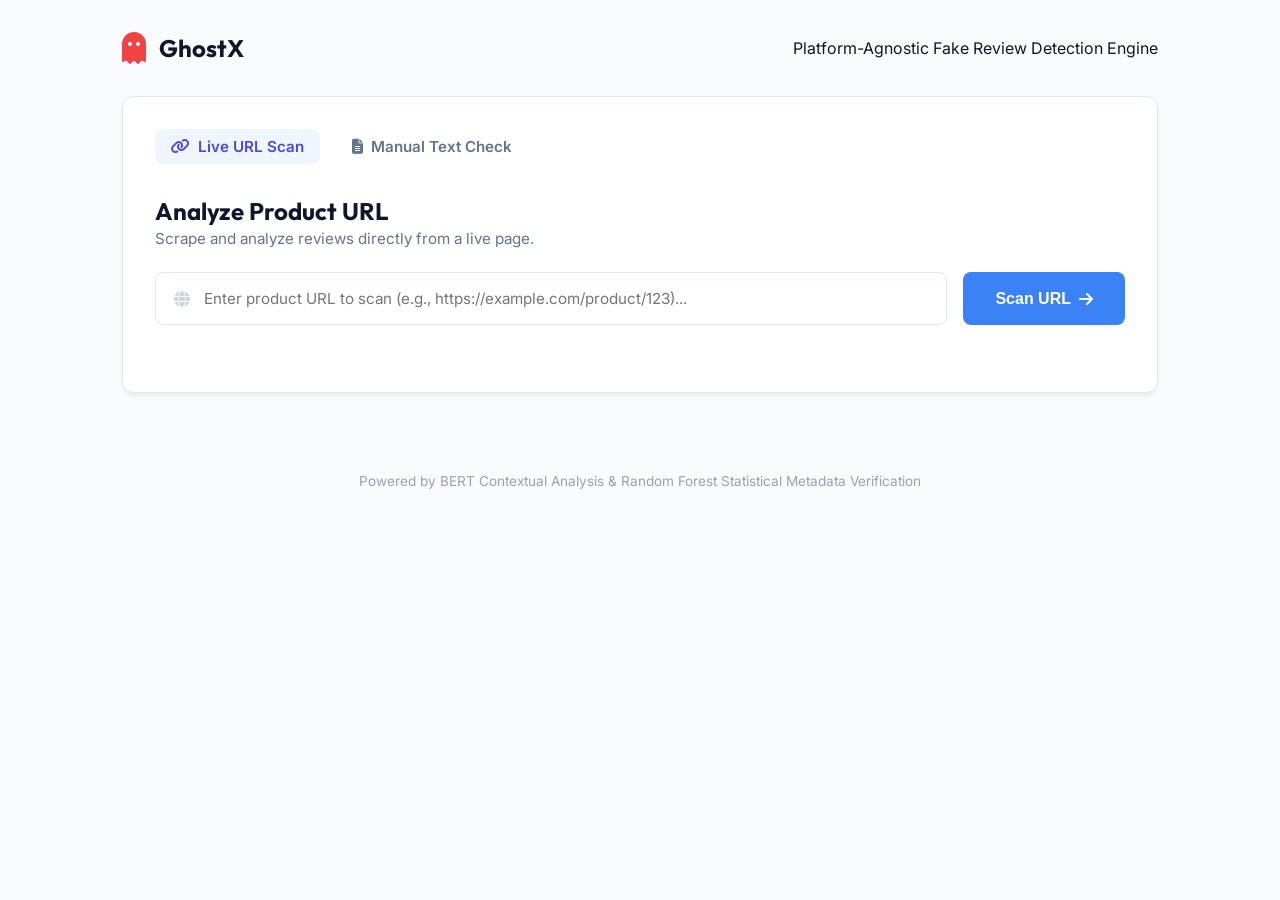
<file: index.html>
<!DOCTYPE html>
<html lang="en">
<head>
    <meta charset="UTF-8">
    <meta name="viewport" content="width=device-width, initial-scale=1.0">
    <title>GhostX: Deceptive Opinion Spam Detection</title>
    <!-- Modern Typography -->
    <link rel="preconnect" href="https://fonts.googleapis.com">
    <link rel="preconnect" href="https://fonts.gstatic.com" crossorigin>
    <link href="https://fonts.googleapis.com/css2?family=Outfit:wght@300;400;600;800&family=Inter:wght@400;500;700&display=swap" rel="stylesheet">
    <link rel="stylesheet" href="https://cdnjs.cloudflare.com/ajax/libs/font-awesome/6.4.0/css/all.min.css">
    <link rel="stylesheet" href="/static/css/style.css">
</head>
<body>
    <div class="app-container">
        <!-- Header -->
        <header class="glass-header">
            <div class="logo">
                <i class="fa-solid fa-ghost"></i>
                <h1>Ghost<span>X</span></h1>
            </div>
            <p class="subtitle">Platform-Agnostic Fake Review Detection Engine</p>
        </header>

        <!-- Main Content -->
        <main>
            <!-- Input Section -->
            <section class="analysis-panel glass-panel">
                <div class="tabs">
                    <button class="tab-btn active" data-tab="url-tab"><i class="fa-solid fa-link"></i> Live URL Scan</button>
                    <button class="tab-btn" data-tab="text-tab"><i class="fa-solid fa-file-lines"></i> Manual Text Check</button>
                </div>

                <!-- URL Tab Content -->
                <div id="url-tab" class="tab-content active">
                    <h2>Analyze Product URL</h2>
                    <p class="tab-description">Scrape and analyze reviews directly from a live page.</p>
                    <div class="input-group">
                        <i class="fa-solid fa-globe input-icon"></i>
                        <input type="url" id="urlInput" placeholder="Enter product URL to scan (e.g., https://example.com/product/123)..." required>
                        <button id="analyzeUrlBtn" class="primary-btn">
                            <span>Scan URL</span>
                            <i class="fa-solid fa-radar fa-spin-pulse" style="display:none;" id="btnSpinnerUrl"></i>
                            <i class="fa-solid fa-arrow-right" id="btnArrowUrl"></i>
                        </button>
                    </div>
                </div>

                <!-- Text Tab Content -->
                <div id="text-tab" class="tab-content">
                    <h2>Manual Text Check</h2>
                    <p class="tab-description">Paste a single suspicious review or text block for deep linguistic analysis.</p>
                    <div class="input-group input-group-vertical">
                        <textarea id="textInput" rows="5" placeholder="Paste the review text here to perform a manual stylometric and contextual check..." required></textarea>
                        <button id="analyzeTextBtn" class="primary-btn">
                            <span>Analyze Text</span>
                            <i class="fa-solid fa-radar fa-spin-pulse" style="display:none;" id="btnSpinnerText"></i>
                            <i class="fa-solid fa-arrow-right" id="btnArrowText"></i>
                        </button>
                    </div>
                </div>

                <div class="status-message" id="statusMessage"></div>
            </section>

            <!-- Loading State -->
            <div id="loadingOverlay" class="loading-overlay hidden">
                <div class="scanner-ring"></div>
                <h3 id="loadingTitle">Initializing GhostX Engine...</h3>
                <p id="loadingMessage" class="sub-loading">Preparing local inference environment...</p>
            </div>

            <!-- Results Section -->
            <section id="resultsSection" class="results-section hidden">
                <div class="results-header-container">
                    <div class="results-title">
                        <h2>Review Analysis Report</h2>
                        <p id="productSubtitle">Product: Analyzing URL...</p>
                        <p id="analyzedCountSubtitle">Analyzed -- reviews</p>
                    </div>
                    <div class="overall-score-block">
                        <div class="score-label">Overall Trust Score</div>
                        <div class="score-value" id="overallTrustScore">--%</div>
                        <div class="trust-badge" id="trustBadge">Evaluating...</div>
                    </div>
                </div>
                
                <div class="metrics-dashboard">
                    <div class="metric-card">
                        <div class="metric-header">Total Reviews</div>
                        <div class="metric-value-row">
                            <div class="metric-value" id="totalReviewsMetric">--</div>
                            <i class="fa-solid fa-shield-halved metric-icon blue"></i>
                        </div>
                    </div>
                    <div class="metric-card">
                        <div class="metric-header">Suspicious Reviews</div>
                        <div class="metric-value-row">
                            <div class="metric-value" id="suspiciousReviewsMetric" style="color: var(--danger)">--</div>
                            <i class="fa-solid fa-triangle-exclamation metric-icon red"></i>
                        </div>
                    </div>
                    <div class="metric-card">
                        <div class="metric-header">Genuine Reviews</div>
                        <div class="metric-value-row">
                            <div class="metric-value" id="genuineReviewsMetric" style="color: var(--success)">--</div>
                            <i class="fa-regular fa-circle-check metric-icon green"></i>
                        </div>
                    </div>
                    <div class="metric-card">
                        <div class="metric-header">Avg Rating</div>
                        <div class="metric-value-row">
                            <div class="metric-value" id="avgRatingMetric">--</div>
                            <i class="fa-solid fa-arrow-trend-up metric-icon purple"></i>
                        </div>
                    </div>
                </div>

                <!-- Pill Tabs System -->
                <div class="pill-tabs">
                    <button class="pill-btn active" data-target="overview-view">Overview</button>
                    <button class="pill-btn" data-target="reviews-view">Reviews</button>
                    <button class="pill-btn" data-target="ai-view">AI Analysis</button>
                    <button class="pill-btn" data-target="patterns-view">Patterns</button>
                </div>

                <!-- Overview Tab panel -->
                <div id="overview-view" class="pill-content active">
                    <div class="overview-grid">
                        <div class="chart-card">
                            <h3>Trust Score Breakdown</h3>
                            <p class="chart-desc">Hybrid ML model scores and final weighted average</p>
                            <div class="bar-chart-container">
                                <div class="y-axis-labels">
                                    <span>100</span>
                                    <span>75</span>
                                    <span>50</span>
                                    <span>25</span>
                                    <span>0</span>
                                </div>
                                <div class="chart-bar-group">
                                    <div class="chart-bar" id="bertBar" style="height: 0%"></div>
                                    <span class="chart-label">BERT Model</span>
                                </div>
                                <div class="chart-bar-group">
                                    <div class="chart-bar" id="rfBar" style="height: 0%"></div>
                                    <span class="chart-label">Rule Features</span>
                                </div>
                                <div class="chart-bar-group">
                                    <div class="chart-bar" id="finalBar" style="height: 0%"></div>
                                    <span class="chart-label">Final Score</span>
                                </div>
                            </div>
                        </div>

                        <div class="chart-card">
                            <h3>Rating Distribution</h3>
                            <p class="chart-desc">Breakdown of star ratings across all reviews</p>
                            <div class="pie-layout">
                                <div class="pie-chart-wrapper">
                                    <div class="pie-chart" id="ratingPieChart"></div>
                                </div>
                                <div class="pie-labels" id="pieLabels">
                                    <!-- Dynamic labels -->
                                </div>
                            </div>
                        </div>
                    </div>

                    <div class="chart-card">
                        <h3>Feature Importance Analysis</h3>
                        <p class="chart-desc">Key factors that influenced the trust score classification (SHAP values)</p>
                        <div class="feature-list" id="featureListContainer">
                            <!-- Dynamic features -->
                        </div>
                    </div>
                </div>

                <!-- Live Reviews Tab Panel -->
                <div id="reviews-view" class="pill-content">
                    <div class="reviews-feed" id="reviewsContainer">
                        <!-- Review Cards will be injected here via JS -->
                    </div>
                </div>

                <!-- Stubs for the other views -->
                <div id="ai-view" class="pill-content">
                    <div class="chart-card">
                        <h3>Deep AI Linguistic Breakdown</h3>
                        <p class="chart-desc">Coming soon: advanced stylometric visualizations.</p>
                    </div>
                </div>
                
                <div id="patterns-view" class="pill-content">
                    <div class="chart-card">
                        <h3>Temporal Review Patterns</h3>
                        <p class="chart-desc">Coming soon: time-series graph of review bursts.</p>
                    </div>
                </div>

            </section>
        </main>
        
        <!-- Footer -->
        <footer>
            <p>Powered by BERT Contextual Analysis & Random Forest Statistical Metadata Verification</p>
        </footer>
    </div>
    <script src="/static/js/main.js"></script>
</body>
</html>
</file>
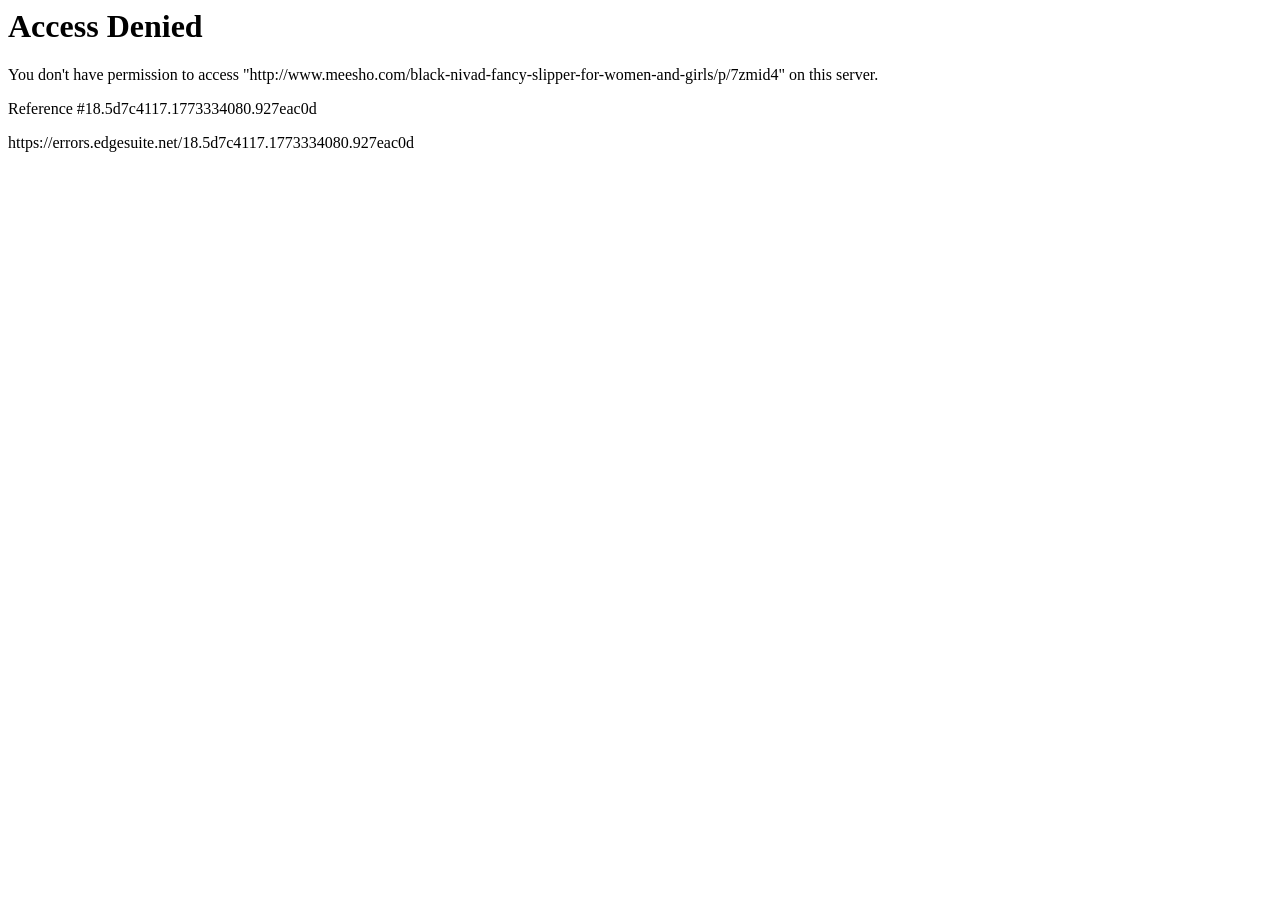
<file: debug_apple_macbook.html>
<html><head>
<title>Access Denied</title>
</head><body>
<h1>Access Denied</h1>
 
You don't have permission to access "http://www.meesho.com/black-nivad-fancy-slipper-for-women-and-girls/p/7zmid4" on this server.<p>
Reference #18.5d7c4117.1773334080.927eac0d
</p><p>https://errors.edgesuite.net/18.5d7c4117.1773334080.927eac0d</p>


</body></html>
</file>
<file: static/css/style.css>
/* Base Variables & Modern Light Palette (Figma Match) */
:root {
    --bg-color: #fafbfc;
    --panel-bg: #ffffff;
    --panel-border: #e2e8f0;
    --primary-color: #4f46e5;
    --primary-hover: #4338ca;
    --accent-color: #06b6d4;
    --text-main: #0f172a;
    --text-muted: #64748b;
    --text-light: #94a3b8;
    --danger: #ef4444;
    --danger-bg: #fef2f2;
    --success: #22c55e;
    --success-bg: #f0fdf4;
    --warning: #f59e0b;
    --highlight: #fef08a;
    
    /* Chart Colors */
    --chart-5star: #ef4444;
    --chart-4star: #f97316;
    --chart-3star: #eab308;
    --chart-2star: #84cc16;
    --chart-1star: #22c55e;
}

* {
    margin: 0;
    padding: 0;
    box-sizing: border-box;
}

body {
    font-family: 'Inter', sans-serif;
    background-color: var(--bg-color);
    color: var(--text-main);
    min-height: 100vh;
    overflow-x: hidden;
}

h1, h2, h3, h4 {
    font-family: 'Outfit', sans-serif;
}

.app-container {
    max-width: 1100px;
    margin: 0 auto;
    padding: 2rem;
}

/* Glassmorphism/Panel Utilities */
.glass-panel {
    background: var(--panel-bg);
    border: 1px solid var(--panel-border);
    border-radius: 12px;
    box-shadow: 0 4px 6px -1px rgba(0, 0, 0, 0.05), 0 2px 4px -1px rgba(0, 0, 0, 0.03);
}

/* Header */
.glass-header {
    margin-bottom: 2rem;
    animation: fadeInDown 0.6s ease-out;
    display: flex;
    justify-content: space-between;
    align-items: center;
}

.logo {
    display: flex;
    align-items: center;
    gap: 0.8rem;
    font-size: 2rem;
}

.logo i {
    color: var(--danger); /* Figma header icon is orange/red */
}

.logo h1 {
    font-weight: 700;
    font-size: 1.5rem;
}

/* Input Section */
.analysis-panel {
    padding: 2rem;
    margin-bottom: 3rem;
    animation: fadeInUp 0.6s ease-out 0.1s both;
}

.analysis-panel h2 {
    margin-bottom: 0.2rem;
    font-size: 1.5rem;
    font-weight: 700;
    color: var(--text-main);
}

.tab-description {
    color: var(--text-muted);
    margin-bottom: 1.5rem;
    font-size: 0.95rem;
}

/* Old Tabs (Input Form) */
.tabs {
    display: flex;
    gap: 1rem;
    margin-bottom: 2rem;
}

.tab-btn {
    background: none;
    border: none;
    color: var(--text-muted);
    font-family: 'Inter', sans-serif;
    font-size: 0.95rem;
    font-weight: 600;
    cursor: pointer;
    padding: 0.5rem 1rem;
    border-radius: 8px;
    transition: all 0.2s ease;
    display: flex;
    align-items: center;
    gap: 0.5rem;
}

.tab-btn:hover {
    color: var(--text-main);
    background: #f1f5f9;
}

.tab-btn.active {
    color: var(--primary-color);
    background: #eff6ff;
}

.tab-content {
    display: none;
    animation: fadeIn 0.4s ease;
}

.tab-content.active {
    display: block;
}

.input-group {
    display: flex;
    position: relative;
    gap: 1rem;
}

.input-icon {
    position: absolute;
    left: 1.2rem;
    top: 50%;
    transform: translateY(-50%);
    color: #cbd5e1;
}

input[type="url"] {
    flex: 1;
    background: #ffffff;
    border: 1px solid var(--panel-border);
    color: var(--text-main);
    padding: 1rem 1.5rem 1rem 3rem;
    border-radius: 8px;
    font-size: 0.95rem;
    font-family: 'Inter', sans-serif;
    transition: all 0.2s ease;
}

input[type="url"]:focus,
textarea:focus {
    outline: none;
    border-color: #93c5fd;
    box-shadow: 0 0 0 3px rgba(59, 130, 246, 0.1);
}

.input-group-vertical {
    flex-direction: column;
}

textarea {
    width: 100%;
    background: #ffffff;
    border: 1px solid var(--panel-border);
    color: var(--text-main);
    padding: 1rem;
    border-radius: 8px;
    font-size: 0.95rem;
    font-family: 'Inter', sans-serif;
    resize: vertical;
}

.primary-btn {
    background: #3b82f6; /* Figma blue */
    color: white;
    border: none;
    padding: 0 2rem;
    border-radius: 8px;
    font-size: 1rem;
    font-weight: 600;
    cursor: pointer;
    display: flex;
    align-items: center;
    gap: 0.5rem;
    transition: all 0.2s ease;
}

.primary-btn:hover {
    background: #2563eb;
}

.status-message {
    margin-top: 1rem;
    font-size: 0.9rem;
    min-height: 1.2rem;
}

.status-error { color: var(--danger); }
.status-success { color: var(--success); }

/* Loading State */
.loading-overlay {
    text-align: center;
    padding: 4rem 2rem;
    animation: pulse 2s infinite;
}

.scanner-ring {
    width: 60px;
    height: 60px;
    border: 3px solid #e2e8f0;
    border-top: 3px solid var(--primary-color);
    border-radius: 50%;
    margin: 0 auto 1.5rem;
    animation: spin 1s linear infinite;
}

.sub-loading {
    color: var(--text-muted);
    font-size: 0.9rem;
    margin-top: 0.5rem;
}

/* Results Section - Refactored for Figma Match */
.results-section {
    animation: fadeIn 0.5s ease-out;
}

.hidden {
    display: none !important;
}

.results-header-container {
    display: flex;
    justify-content: space-between;
    margin-bottom: 2.5rem;
}

.results-title h2 {
    font-size: 2.5rem;
    font-weight: 800;
    margin-bottom: 0.5rem;
    letter-spacing: -0.5px;
}

.results-title p {
    color: var(--text-muted);
    font-size: 1.05rem;
    line-height: 1.5;
}

.overall-score-block {
    text-align: right;
}

.overall-score-block .score-label {
    color: var(--text-muted);
    font-size: 0.95rem;
    font-weight: 500;
}

.overall-score-block .score-value {
    font-size: 3.5rem;
    font-weight: 800;
    line-height: 1;
    margin: 0.2rem 0;
    color: var(--text-main);
}

.trust-badge {
    display: inline-block;
    padding: 0.3rem 1rem;
    border-radius: 20px;
    font-size: 0.85rem;
    font-weight: 600;
    background: var(--highlight);
    color: #854d0e;
}

.trust-badge.safe {
    background: var(--success-bg);
    color: #166534;
}

.trust-badge.danger {
    background: var(--danger-bg);
    color: #991b1b;
}


/* Metrics Dashboard (4 Cards) */
.metrics-dashboard {
    display: grid;
    grid-template-columns: repeat(4, 1fr);
    gap: 1.5rem;
    margin-bottom: 3rem;
}

.metric-card {
    padding: 1.5rem;
    display: flex;
    flex-direction: column;
    justify-content: space-between;
    min-height: 120px;
    position: relative;
    border: 1px solid var(--panel-border);
    border-radius: 12px;
    background: #fff;
    box-shadow: 0 1px 3px rgba(0,0,0,0.05);
}

.metric-header {
    color: var(--text-muted);
    font-size: 0.95rem;
}

.metric-value-row {
    display: flex;
    justify-content: space-between;
    align-items: flex-end;
    margin-top: 1rem;
}

.metric-value {
    font-size: 2.2rem;
    font-weight: 700;
    line-height: 1;
}

.metric-icon {
    font-size: 1.8rem;
}
.metric-icon.blue { color: #3b82f6; }
.metric-icon.red { color: var(--danger); }
.metric-icon.green { color: var(--success); }
.metric-icon.purple { color: #8b5cf6; }

/* Pill Tabs */
.pill-tabs {
    display: flex;
    gap: 0.5rem;
    background: #f1f5f9;
    padding: 0.4rem;
    border-radius: 30px;
    margin-bottom: 2rem;
    width: fit-content;
    margin-left: auto;
    margin-right: auto;
}

.pill-btn {
    background: none;
    border: none;
    padding: 0.6rem 2rem;
    border-radius: 20px;
    font-size: 0.95rem;
    font-weight: 600;
    color: var(--text-muted);
    cursor: pointer;
    transition: all 0.2s;
}

.pill-btn.active {
    background: white;
    color: var(--text-main);
    box-shadow: 0 2px 5px rgba(0,0,0,0.05);
}

.pill-content {
    display: none;
}
.pill-content.active {
    display: block;
    animation: fadeIn 0.4s ease;
}

/* Overview Layout */
.overview-grid {
    display: grid;
    grid-template-columns: 1fr 1fr;
    gap: 1.5rem;
    margin-bottom: 1.5rem;
}

.chart-card {
    padding: 2rem;
    background: white;
    border: 1px solid var(--panel-border);
    border-radius: 12px;
}

.chart-card h3 {
    font-size: 1.1rem;
    font-weight: 600;
    margin-bottom: 0.3rem;
}

.chart-desc {
    color: var(--text-light);
    font-size: 0.9rem;
    margin-bottom: 2rem;
}

/* Trust Score Fake Bar Chart */
.bar-chart-container {
    height: 200px;
    display: flex;
    justify-content: center;
    align-items: flex-end;
    gap: 2rem;
    padding-bottom: 20px;
    background-image: linear-gradient(to bottom, #f1f5f9 1px, transparent 1px);
    background-size: 100% 25%; /* 4 lines */
    position: relative;
}

.y-axis-labels {
    position: absolute;
    left: -20px;
    top: -10px;
    bottom: -10px;
    display: flex;
    flex-direction: column;
    justify-content: space-between;
    color: var(--text-light);
    font-size: 0.8rem;
}

.chart-bar-group {
    display: flex;
    flex-direction: column;
    align-items: center;
    gap: 0.5rem;
    height: 100%;
    justify-content: flex-end;
}

.chart-bar {
    width: 60px;
    background-color: #f59e0b; /* Orange/Yellow */
    border-radius: 4px 4px 0 0;
    transition: height 1s ease-out;
}

.chart-label {
    font-size: 0.85rem;
    color: var(--text-muted);
}

/* Pie Chart using Conic Gradient */
.pie-chart-wrapper {
    display: flex;
    align-items: center;
    justify-content: center;
    height: 200px;
    position: relative;
}

.pie-layout {
    display: flex;
    flex-direction: column;
    align-items: center;
    gap: 1.5rem;
}

.pie-chart {
    width: 150px;
    height: 150px;
    border-radius: 50%;
    /* Default conic gradient, will be overwritten by JS */
    background: conic-gradient(var(--chart-5star) 0% 50%, var(--chart-4star) 50% 75%, var(--chart-3star) 75% 88%, var(--chart-2star) 88% 99%, var(--chart-1star) 99% 100%);
}

.pie-labels {
    display: flex;
    flex-direction: column;
    gap: 0.5rem;
}

.pie-label-item {
    font-size: 0.85rem;
    display: flex;
    align-items: center;
    gap: 0.5rem;
}
.pie-color-box {
    width: 12px;
    height: 12px;
    border-radius: 2px;
}

/* Feature Importance Progress Bars */
.feature-list {
    display: flex;
    flex-direction: column;
    gap: 1.5rem;
}

.feature-item {
    display: flex;
    flex-direction: column;
    gap: 0.5rem;
}

.feature-header {
    display: flex;
    justify-content: space-between;
    align-items: center;
}

.feature-title {
    font-weight: 600;
    font-size: 1rem;
    display: flex;
    align-items: center;
    gap: 0.5rem;
}

.feature-title i {
    color: var(--text-light);
    font-size: 0.8rem;
}

.feature-value {
    font-weight: 700;
    font-size: 1.1rem;
    display: flex;
    align-items: center;
    gap: 0.5rem;
}

.feature-dot {
    width: 6px;
    height: 6px;
    border-radius: 50%;
}

.feature-dot.red { background: var(--danger); }
.feature-dot.green { background: var(--success); }

.feature-bar-bg {
    width: 100%;
    height: 8px;
    background: #e2e8f0;
    border-radius: 4px;
    overflow: hidden;
}

.feature-bar-fill {
    height: 100%;
    background: #1e293b;
    border-radius: 4px;
    transition: width 1s ease-out;
}

.feature-desc {
    font-size: 0.85rem;
    color: var(--text-muted);
}

/* Review Cards (For Reviews Tab) */
.reviews-feed {
    display: flex;
    flex-direction: column;
    gap: 1rem;
}

.review-card {
    padding: 1.5rem;
    border: 1px solid var(--panel-border);
    border-radius: 12px;
    background: white;
    border-left: 4px solid var(--success);
}

.review-card.is-fake {
    border-left-color: var(--danger);
    background: var(--danger-bg);
}

.review-header {
    display: flex;
    justify-content: space-between;
    margin-bottom: 0.8rem;
}

.review-meta {
    display: flex;
    gap: 1rem;
    color: var(--text-muted);
    font-size: 0.85rem;
}

.trust-score-badge {
    padding: 0.2rem 0.6rem;
    border-radius: 6px;
    font-weight: 600;
    font-size: 0.8rem;
}

.trust-safe { background: var(--success-bg); color: var(--success); border: 1px solid #bbf7d0; }
.trust-danger { background: var(--danger-bg); color: var(--danger); border: 1px solid #fecaca; }

.review-text {
    font-size: 1rem;
    line-height: 1.6;
    margin-bottom: 1rem;
}

.highlight-evidence {
    background-color: var(--highlight);
    border-radius: 2px;
    border-bottom: 2px solid var(--danger);
    font-weight: 500;
}

.xai-panel {
    background: #f8fafc;
    border-radius: 8px;
    padding: 1rem;
    border: 1px dashed #cbd5e1;
    margin-top: 1rem;
}

.xai-header {
    display: flex;
    align-items: center;
    gap: 0.5rem;
    color: var(--text-muted);
    font-size: 0.85rem;
    margin-bottom: 0.5rem;
    text-transform: uppercase;
    letter-spacing: 0.5px;
    font-weight: 600;
}

.xai-header i { color: var(--primary-color); }

.xai-breakdown {
    display: flex;
    gap: 1.5rem;
    font-size: 0.85rem;
    margin-bottom: 0.5rem;
}

.xai-stat {
    display: flex;
    flex-direction: column;
}

.xai-stat span:first-child { color: var(--text-light); font-size: 0.75rem; }
.xai-stat span:last-child { font-weight: 600; }

.xai-rationale-text {
    font-size: 0.9rem;
    color: var(--text-muted);
    font-style: italic;
}

/* Footer */
footer {
    text-align: center;
    padding: 2rem 0;
    color: var(--text-light);
    font-size: 0.85rem;
}

/* Animations */
@keyframes spin { 100% { transform: rotate(360deg); } }
@keyframes fadeInDown {
    from { opacity: 0; transform: translateY(-10px); }
    to { opacity: 1; transform: translateY(0); }
}
@keyframes fadeInUp {
    from { opacity: 0; transform: translateY(10px); }
    to { opacity: 1; transform: translateY(0); }
}
@keyframes fadeIn {
    from { opacity: 0; }
    to { opacity: 1; }
}
@keyframes pulse {
    0% { opacity: 0.6; }
    50% { opacity: 1; }
    100% { opacity: 0.6; }
}

/* Responsive */
@media (max-width: 768px) {
    .metrics-dashboard { grid-template-columns: 1fr 1fr; }
    .overview-grid { grid-template-columns: 1fr; }
    .results-header-container { flex-direction: column; align-items: flex-start; gap: 1rem; }
    .overall-score-block { text-align: left; }
}
</file>
